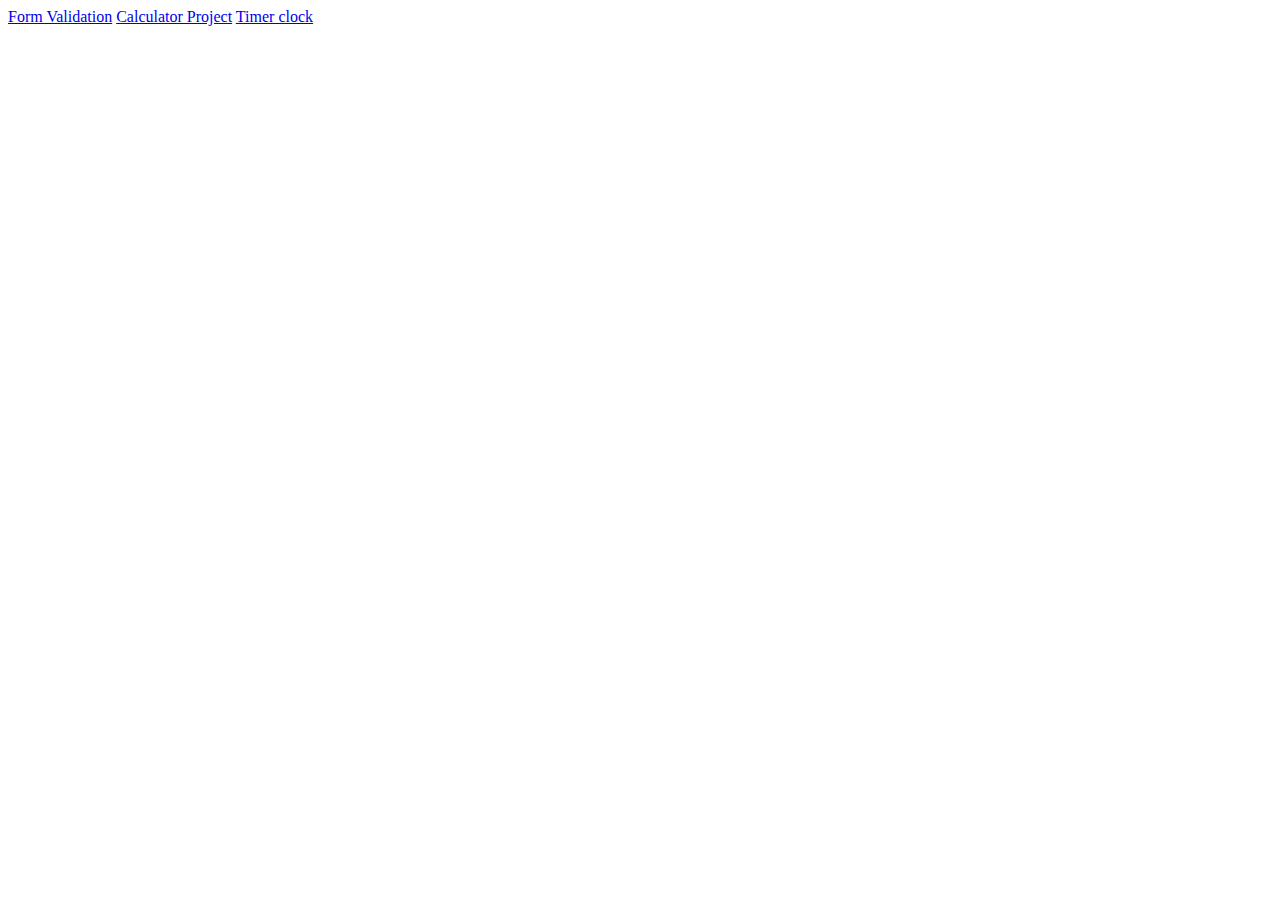
<file: index.html>
<!DOCTYPE html>
<html lang="en">
<head>
    <meta charset="UTF-8">
    <meta name="viewport" content="width=device-width, initial-scale=1.0">
    <title>Front End Project</title>
</head>
<body>
    <a href="login_form.html">Form Validation</a>
    <a href="Calculator.html">Calculator Project</a>
    <a href="Stopclock.html">Timer clock</a>

</body>
</html>
</file>
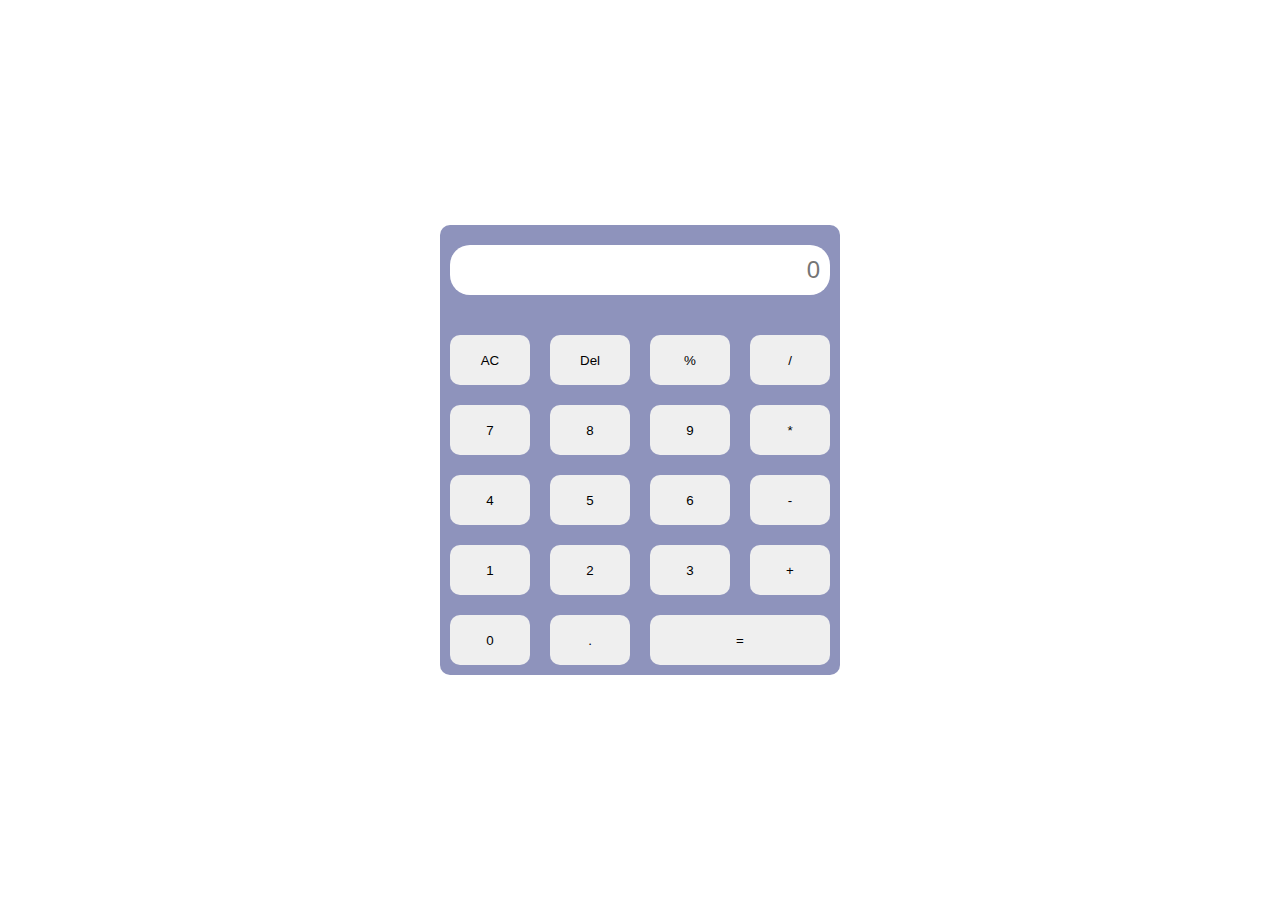
<file: Calculator.html>
<!DOCTYPE html>
<html lang="en">
<head>
    <meta charset="UTF-8">
    <meta name="viewport" content="width=device-width, initial-scale=1.0">
    <title>Calculator</title>
    <link rel="stylesheet" href="Calculator.css">
</head>
<body>
    <div class="container">
        <div class="calculator">
            <input type="text" placeholder="0" id="input_screen">
            <button onclick="Clear()">AC</button>
            <button onclick="Delete()">Del</button>
            <button onclick="display('%')">%</button>
            <button onclick="display('/')">/</button>
            <button onclick="display('7')">7</button>
            <button onclick="display('8')">8</button>
            <button onclick="display('9')">9</button>
            <button onclick="display('*')">*</button>
            <button onclick="display('4')">4</button>
            <button onclick="display('5')">5</button>
            <button onclick="display('6')">6</button>
            <button onclick="display('-')">-</button>
            <button onclick="display('1')"> 1</button>
            <button onclick="display('2')">2</button>
            <button onclick="display('3')">3</button>
            <button onclick="display('+')">+</button>
            <button onclick="display('0')">0</button>
            <button onclick="display('.')">.</button>
            <button onclick="calc()" id="equal">=</button>
           
           
        </div>
    </div>



    <script src="Calculator.js"></script>
</body>
</html>
</file>
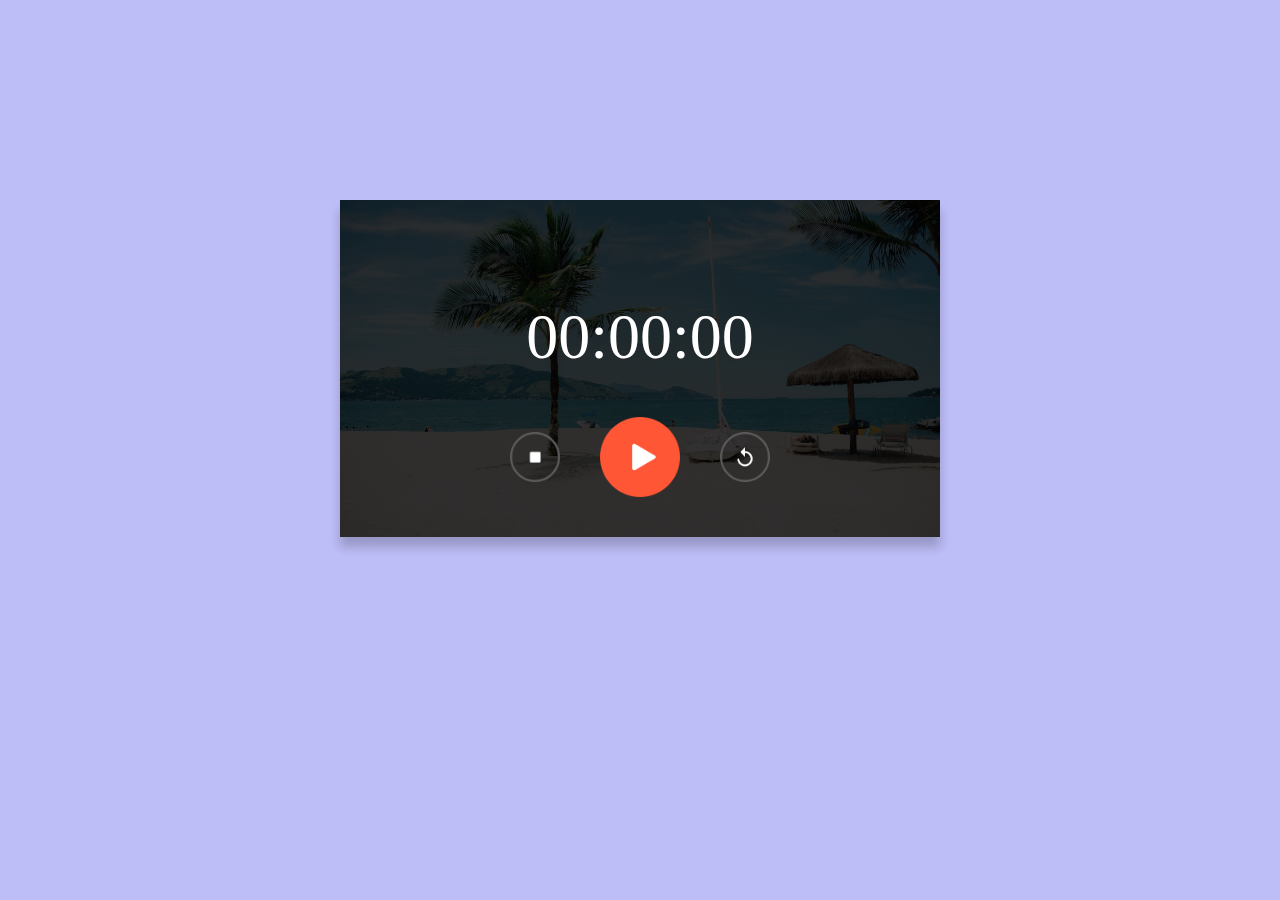
<file: Stopclock.html>
<!DOCTYPE html>
<html lang="en">
<head>
    <meta charset="UTF-8">
    <meta name="viewport" content="width=device-width, initial-scale=1.0">
    <title>Stop Clock</title>
    <link rel="stylesheet" href="Stopclock.css">
</head>
<body>
    <div class="stopwatch">
        <h1 id="displayTime">00:00:00</h1>
        <div class="buttons">
            <img src="stop.png" alt="" onclick="watchStop()">
            <img src="start.png" alt="" onclick="watchStart()">
            <img src="reset.png" alt="" onclick="watchReset()">
        </div>
    </div>

    <script>

        let [seconds,minutes,hours]=[0,0,0];
        let displayTime = document.getElementById("displayTime");
        let timer=null;

        function stopwatch(){
            seconds++;
            if(seconds == 60)
            {
                seconds=0;
                minutes++;
                if( minutes == 60)
                {
                    minutes=0;
                    hours++;
                }
            }
            let h = hours < 10 ? "0" +hours:hours;
            let m = minutes < 10 ? "0" +minutes:minutes;
            let s = seconds < 10 ? "0" +seconds:seconds;



            displayTime.innerHTML = h+":"+m+":"+s;
        }

        function watchStart(){
            if(timer !== null)
            {
                clearInterval(timer);
            }
           timer= setInterval(stopwatch,1000);
        }

        function watchStop(){
            clearInterval(timer);
        }
        function watchReset(){
            clearInterval(timer);
            [seconds,minutes,hours]=[0,0,0];
            displayTime.innerHTML= "00:00:00";
        }
    </script>
    </body>
</html>
</file>
<file: Calculator.css>
*{
    margin: 0px;
    padding: 0px;
    box-sizing: border-box;
}
.container{
    height: 100vh;
    display: flex;
    justify-content: center;
    align-items: center;
    
}
.calculator{
    display: grid;
    grid-template-columns: repeat(4,100px);
    background-color: rgb(142, 147, 188);
    border-radius: 10px;
    
}
#input_screen{
    grid-column: span 4;
    margin-right: 10px;
    margin-left: 10px;
    margin-top: 20px;
    margin-bottom: 30px;
    height: 50px;
    font-size: 24px;
    border-radius: 20px;
    text-align: end;
    padding: 10px;
    border: none;
}
#equal{
    grid-column: span 2;
}
button{
    height: 50px;
    border-radius: 10px;
    border: none;
    margin: 10px;
    padding: 10px;

}
</file>
<file: Stopclock.css>
body{
    background-color: rgb(189, 189, 247);
}

.stopwatch{
    width: 90%;
    max-width: 600px;
    background-image: linear-gradient(rgba(0,0,0,0.8),rgba(0,0,0,0.8))
    ,url(background.png);
    background-size: cover;
    text-align: center;
    padding: 40px 0;
    color: #fff;
    margin: 200px auto 0;
    box-shadow:0 10px 10px rgba(0,0,0,0.2);
}

.stopwatch h1{
    margin-top:60px;
    font-size: 64px;
    font-weight: 300;
}

.buttons{
    display: flex;
    align-items: center;
    justify-content: center;
}

.buttons img{
    width: 50px;
    margin: 0 20px;
    cursor: pointer;
}

.buttons img:nth-child(2){
    width: 80px;
}
</file>
